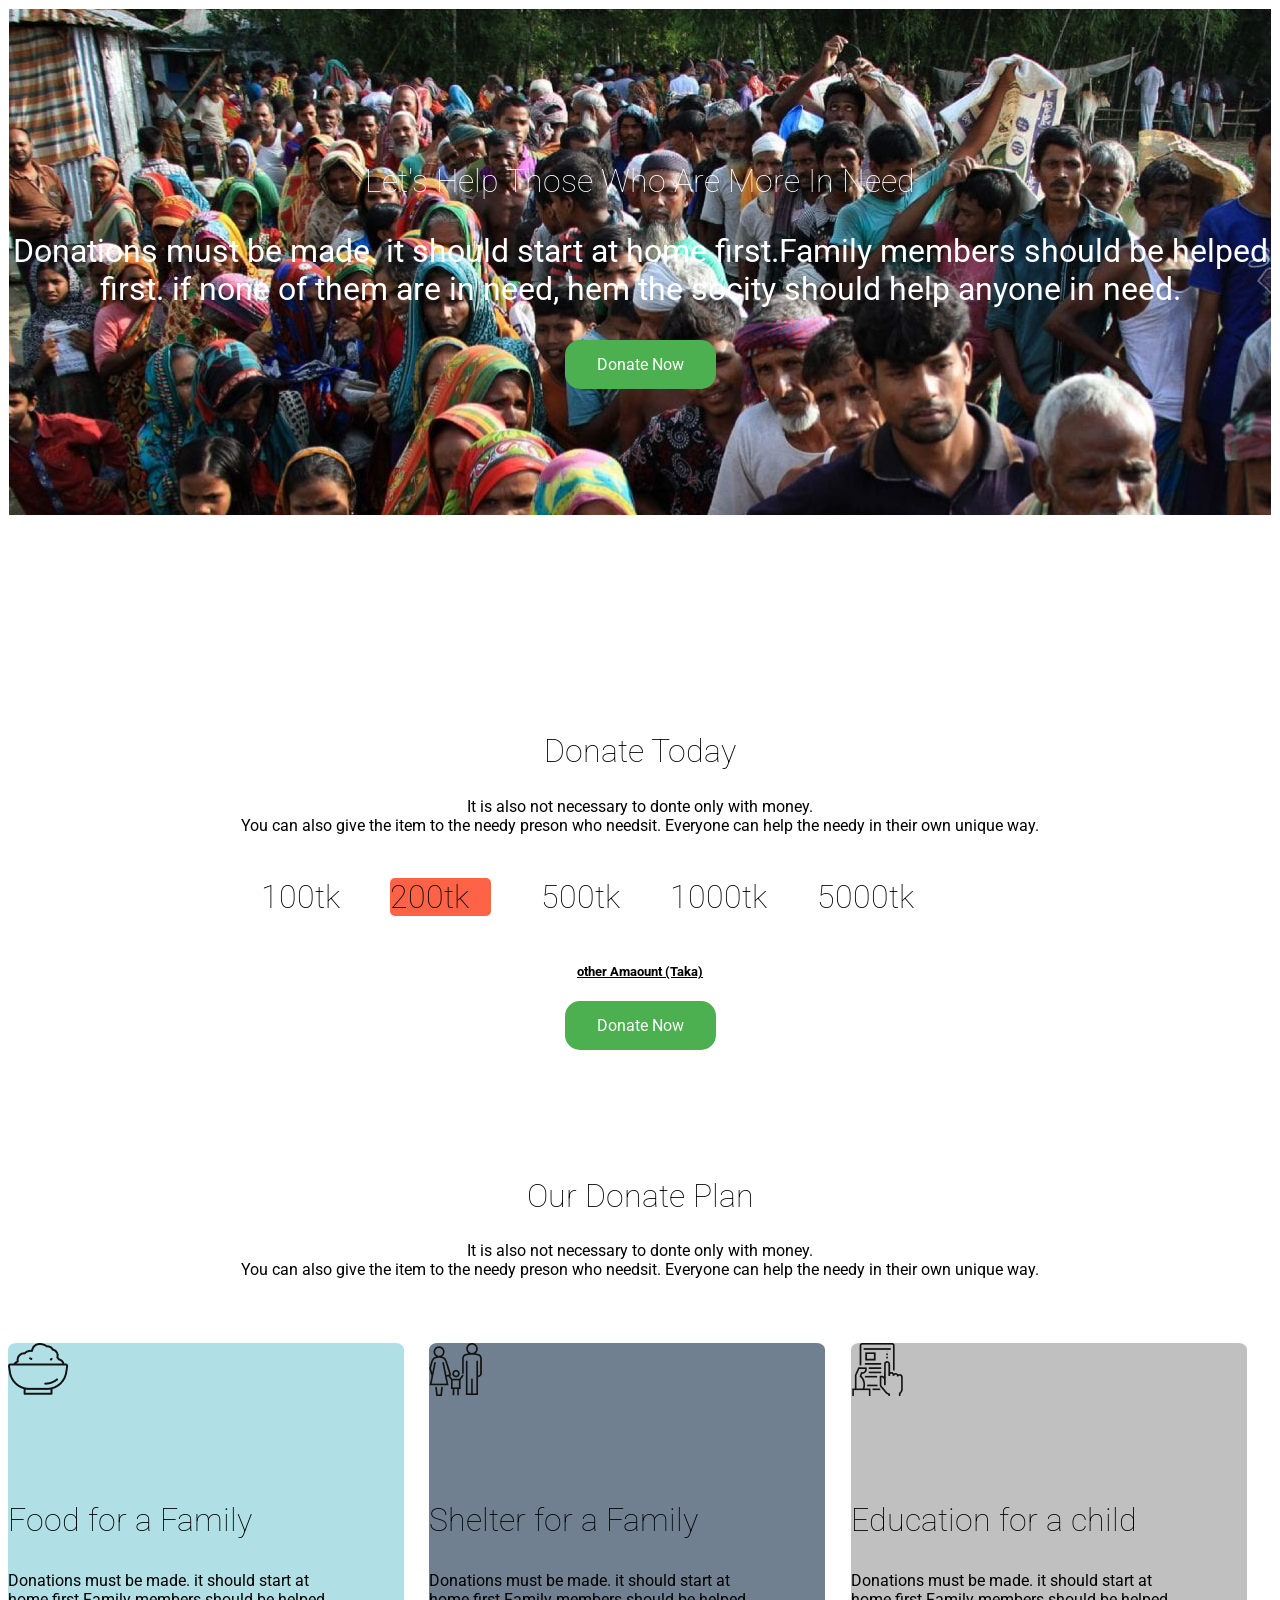
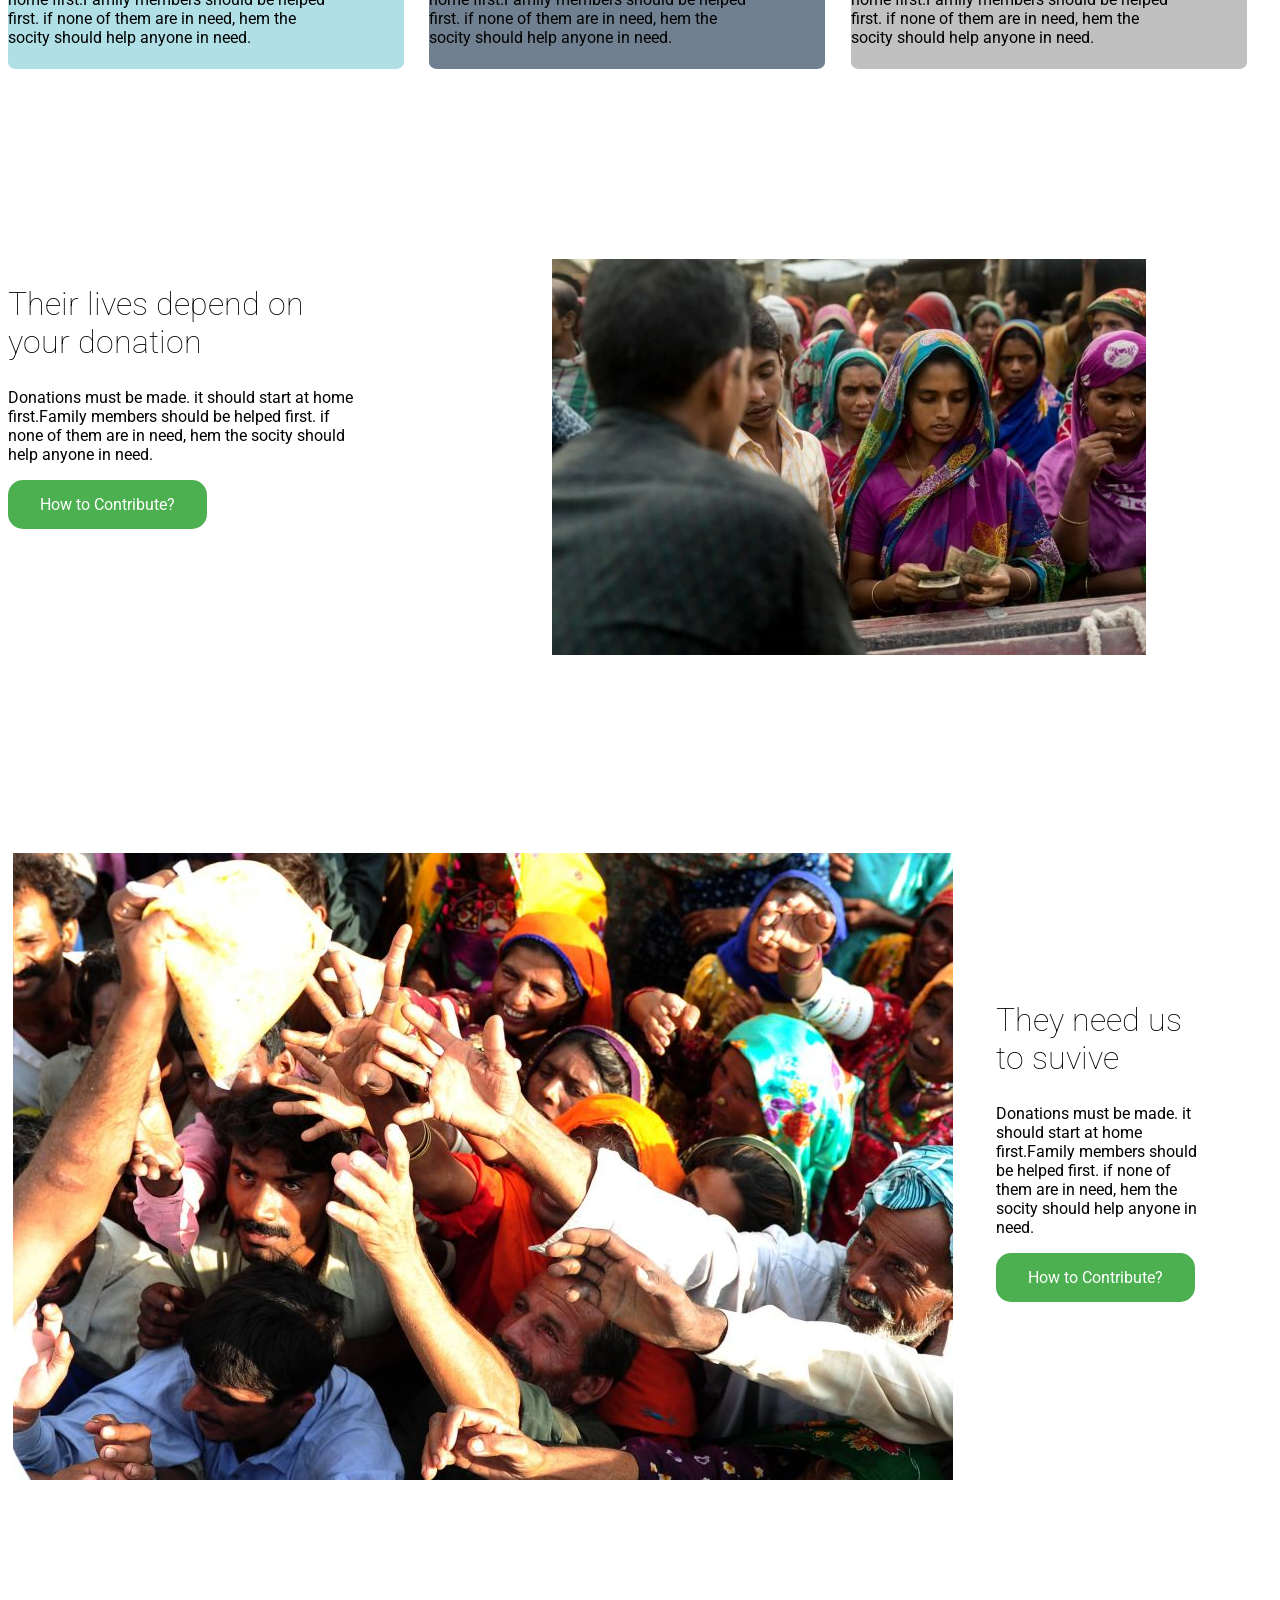
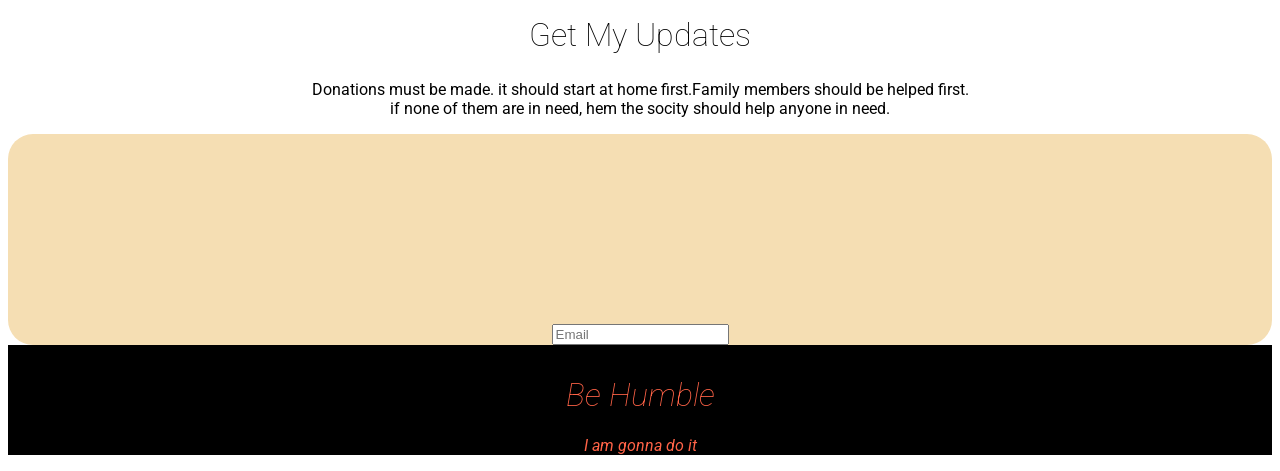
<file: index.html>
<!DOCTYPE html>
<html lang="en">

<head>
    <meta charset="UTF-8">
    <meta http-equiv="X-UA-Compatible" content="IE=edge">
    <meta name="viewport" content="width=device-width, initial-scale=1.0">
    <title>Donate-Today</title>
    <link rel="preconnect" href="https://fonts.googleapis.com">
    <link rel="preconnect" href="https://fonts.gstatic.com" crossorigin>
    <link href="https://fonts.googleapis.com/css2?family=Roboto:wght@900&display=swap" rel="stylesheet">
    <link rel="stylesheet" href="style.css">
</head>

<body>
    <section>
        <div>
            <div class="container">
                <h1>Let's Help Those Who Are More In Need</h1>
                <p>Donations must be made. it should start at home first.Family members should be helped first. if
                    none of
                    them are in need, hem the socity should help anyone in need.
                </p>
                <div class="Button">
                    <a target="_blank" href="https://github.com/Mdmoniruzzama">Donate Now</a>
                </div>
            </div>
        </div>
    </section>
    <section>
        <div>
            <div class="donate-today">
                <h1>Donate Today</h1>
                <p>It is also not necessary to donte only with money. <br> You can also give the item to the needy
                    preson who
                    needsit. Everyone can help the needy in their own unique way.</p>
            </div>
        </div>
        <div>
            <div class="half-with">
                <h1>100tk</h1>
                <h1 id="color">200tk</h1>
                <h1>500tk</h1>
                <h1>1000tk</h1>
                <h1>5000tk</h1>
            </div>
        </div>
        <div class="Amaount">
            <h5>other Amaount (Taka)</h5>
        </div>
        <div>
            <div class="anchor">
                <a target="_blank" href="https://github.com/Mdmoniruzzama">Donate Now</a>
            </div>

        </div>
    </section>
    <section>
        <div class="our-plan">
            <h1>Our Donate Plan</h1>
            <p>It is also not necessary to donte only with money. <br> You can also give the item to the needy
                preson who
                needsit. Everyone can help the needy in their own unique way.</p>
        </div>
        <section class="donate-arya">
            <div class="food">
                <h1>Food for a Family</h1>
                <p>Donations must be made. it should start at home first.Family members should be helped first. if
                    none of
                    them are in need, hem the socity should help anyone in need.</p>
            </div>
            <div class="shelter">
                <h1>Shelter for a Family</h1>
                <p>Donations must be made. it should start at home first.Family members should be helped first. if
                    none of
                    them are in need, hem the socity should help anyone in need.</p>
            </div>
            <div class="education">
                <h1>Education for a child</h1>
                <p>Donations must be made. it should start at home first.Family members should be helped first. if
                    none of
                    them are in need, hem the socity should help anyone in need.</p>
            </div>
        </section>
    </section>
    <section class="depend-arya">
        <div>
            <h1>Their lives depend on
                your donation</h1>
            <p>Donations must be made. it should start at home first.Family members should be helped first. if
                none of
                them are in need, hem the socity should help anyone in need.</p>
            <a href="https://github.com/Mdmoniruzzama" target="_blank" rel="noopener noreferrer">How to Contribute?</a>
        </div>
        </div>
        <div class="ima">
            <img src="images/donation1.jpg" alt="images">
        </div>
    </section>
    <section class="need-arya">
        <div class="images">
            <img src="images/donation0.jpg" alt="">
        </div>
        <div class="text">
            <h1>They need us
                to suvive</h1>
            <p>Donations must be made. it should start at home first.Family members should be helped first. if
                none of
                them are in need, hem the socity should help anyone in need.</p>
            <a href="https://github.com/Mdmoniruzzama" target="_blank" rel="noopener noreferrer">How to Contribute?</a>
        </div>
    </section>
    <section class="get">
        <div class="get-my">
            <h1>Get My Updates</h1>
            <p>Donations must be made. it should start at home first.Family members should be helped first. <br> if
                none of
                them are in need, hem the socity should help anyone in need.</p>
        </div>
        <div class="email">
            <input type="email" placeholder="Email" />
        </div>
    </section>
    <footer class="footer-arya">
        <h1>Be Humble</h1>
        <p>I am gonna do it</p>
    </footer>
</body>

</html>
</file>
<file: style.css>
body {
    font-family: 'Roboto', sans-serif;
}


.container {
    text-align: center;
    border: 1px solid;
    padding-top: 10%;
    padding-bottom: 10%;
    font-size: xx-large;
    background-image: url(images/donation7.jpg);
    background-repeat: no-repeat;
    height: 100%;
    color: white;
    margin: 5% solid;
}

a {
    text-decoration: none;
    background-color: #4CAF50;
    border: none;
    color: white;
    padding: 15px 32px;
    text-align: center;
    text-decoration: none;
    display: inline-block;
    font-size: 16px;
    border-radius: 15px;

}

h1 {
    font-size: xx-large;
    font-weight: bolder;
    font-weight: 100;
}

.donate-today {
    text-align: center;
    padding-top: 15%;
    width: 100%;
    top: 80%;
}

.half-with {
    display: flex;
    gap: 50px;
    margin-left: 20%;
    border: 50px;
}

#color {
    background-color: tomato;
    border: 1px tomato;
    width: 10%;
    height: 15%;
    border-radius: 5px;
}

.Amaount {
    text-align: center;
    text-decoration-line: underline;
}

.anchor {
    text-align: center;
}



.our-plan {
    text-align: center;
    margin-top: 10%;

}

.donate-arya {
    display: flex;
    margin-top: 5%;
}

.food {

    border-radius: 2%;
    background-image: url(icons/food.png);
    background-repeat: no-repeat;
    box-shadow: 10%;
    margin-right: 2%;
    background-color: powderblue;
    height: 200px;
    width: 80%;
    position: 2%;
    padding-right: 5%;
    padding-top: 10%;

}

.shelter {

    border-radius: 2%;
    background-image: url(icons/shelter.png);
    background-repeat: no-repeat;
    box-shadow: 10%;
    margin-right: 2%;
    background-color: slategray;
    height: 200px;
    width: 80%;
    position: 2%;
    padding-right: 5%;
    padding-top: 10%;
}

.education {
    border-radius: 2%;
    background-image: url(icons/Frame-1.png);
    background-repeat: no-repeat;
    box-shadow: 10%;
    margin-right: 2%;
    background-color: silver;
    height: 200px;
    width: 80%;
    position: 2%;
    padding-right: 5%;
    padding-top: 10%;
}

.depend-arya {
    display: flex;
    padding-top: 15%;
}

.ima {
    padding-left: 15%;
    padding-right: 10%;
    border-radius: 50px;
}

.need-arya {
    display: flex;
    padding-top: 15%;
}

.images {
    height: 100%;
    padding: 5px;
    border-radius: 10px;
}

.text {
    padding-top: 10%;
    padding-right: 5%;
    padding-left: 3%;
}

.get-my {
    text-align: center;
    margin-top: 10%;
}

.updates {
    text-align: center;
    width: 500px;
    position: 50px;
}

.email {
    text-align: center;
    padding-top: 15%;
    border: 10px;

    border-radius: 25px;
    background-color: wheat;
}

.footer-arya {
    text-align: center;
    background-color: black;
    color: tomato;
    padding-top: 10px;
    font-style: italic;
}
</file>
